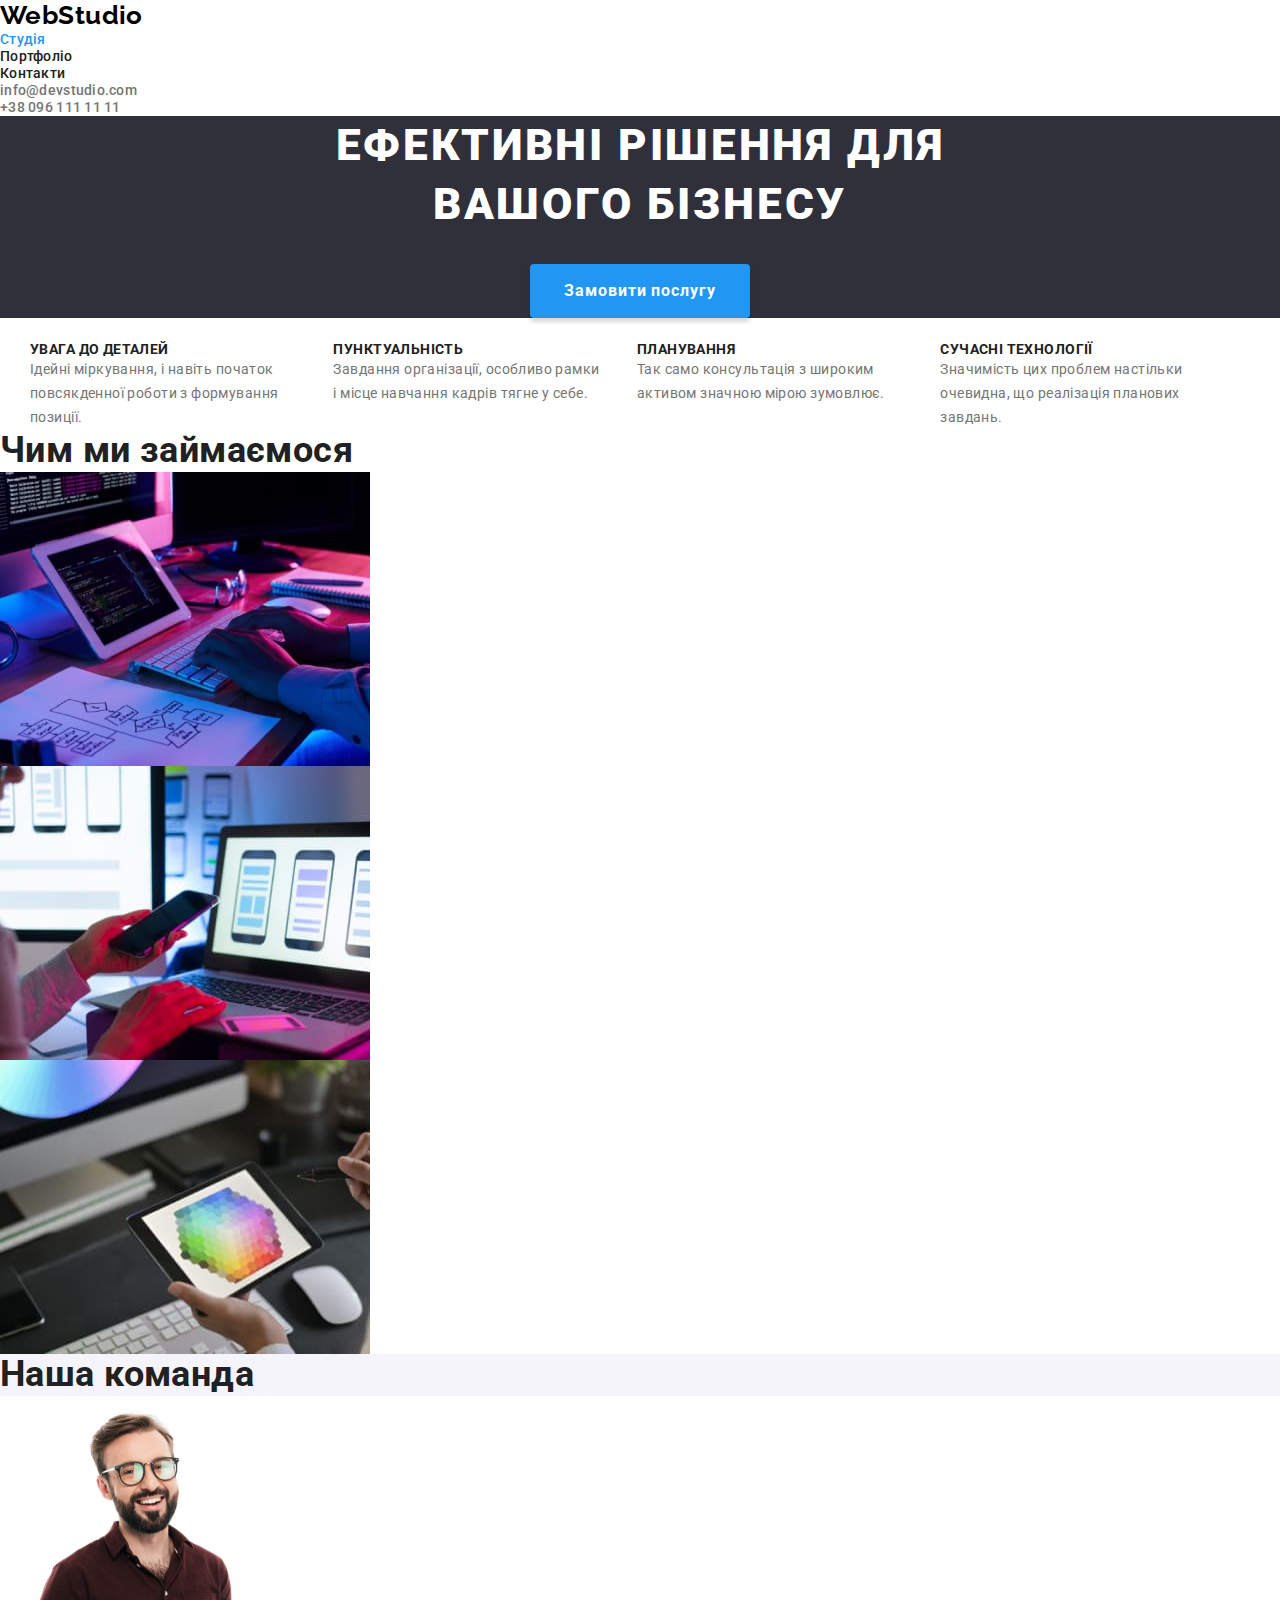
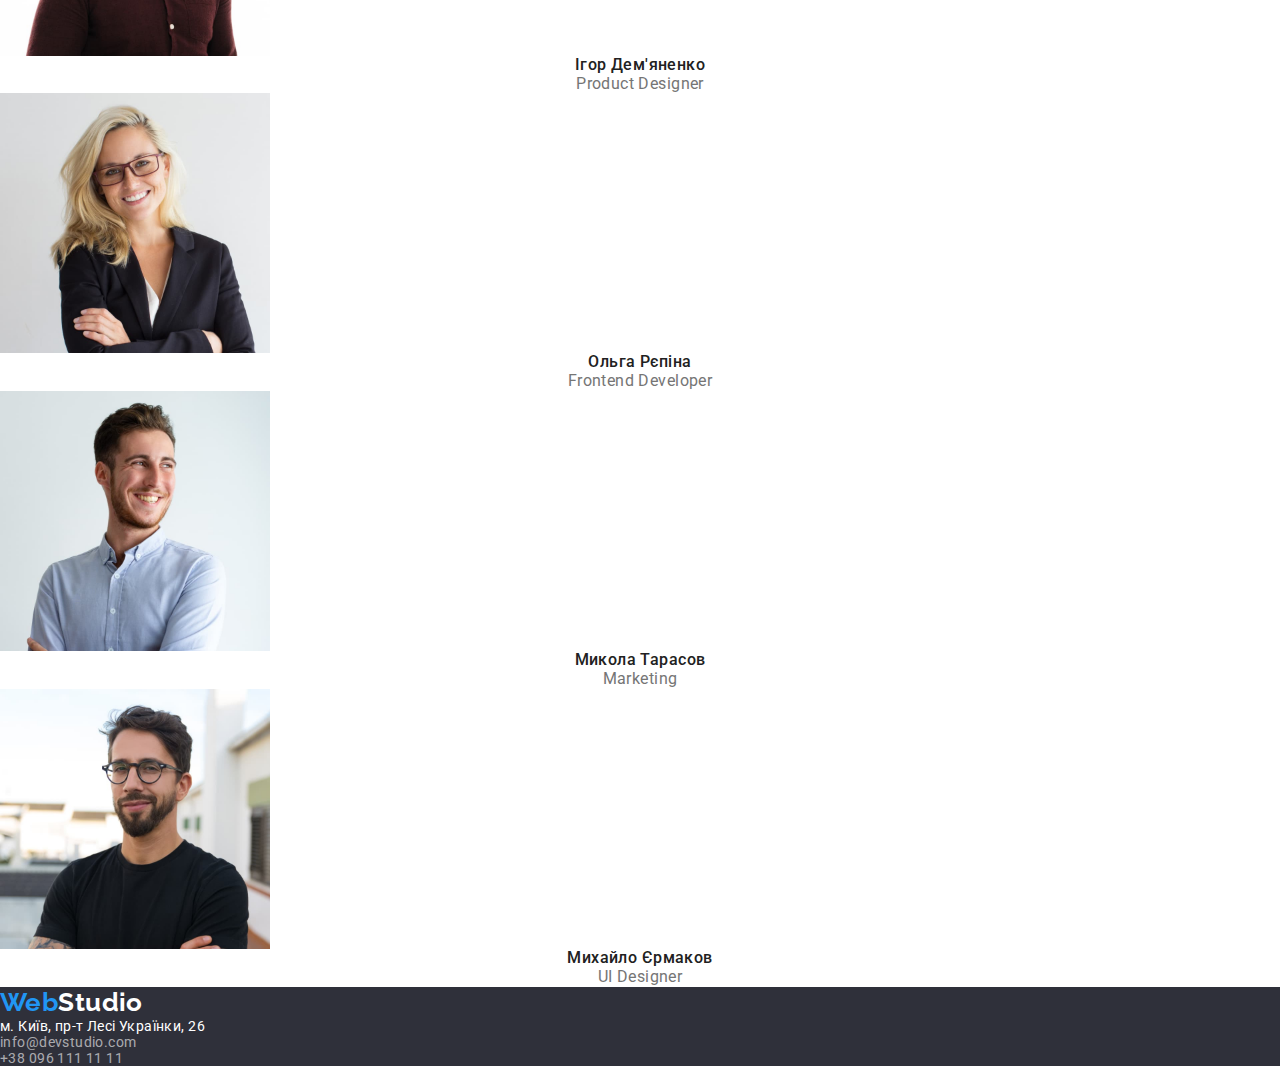
<file: index.html>
<!doctype html>
<html lang="uk">

<head>
  <meta charset="UTF-8">
  <meta name="viewport" content="width=device-width, initial-scale=1.0">
  <link href="https://fonts.googleapis.com/css2?family=Raleway:wght@700&family=Roboto:wght@400;500;700;900&display=swap"
    rel="stylesheet">
  <link rel="stylesheet" href="css/styles.css">
  <title>WebStudio</title>
</head>

<body>
  <header class="header">
    <a class="header__logo" href="./index.html"><span сlass="header__logo-accent">Web</span>Studio</a>
    <nav class="header__navigation">
      <ul>
        <li><a class="header__navigation-link current" href="./index.html">Студія</a></li>
        <li><a class="header__navigation-link" href="./pages/portfolio.html">Портфоліо</a></li>
        <li><a class="header__navigation-link" href="#">Контакти</a></li>
      </ul>
    </nav>
    <ul class="header__contacts">
      <li><a class="header__contacts-link" href="mailto:info@devstudio.com">info@devstudio.com</a></li>
      <li><a class="header__contacts-link" href="tel:380961111111">+38 096 111 11 11</a></li>
    </ul>
  </header>
  <main>
    <section class="hero">
      <h1 class="hero__title">Ефективні рішення для<br> вашого бізнесу</h1>
      <button class="hero__btn" type="button">Замовити послугу</button>
    </section>
    <section class="advantages">
      <h2 class="advantages__title screenreader-only">Наші переваги</h2>
      <ul class="advantages__list">
        <li class="advantages__item">
          <h3 class="advantages__subtitle">Увага до деталей</h3>
          <p class="advantages__descr">Ідейні міркування, і навіть початок повсякденної роботи з формування позиції.</p>
        </li>
        <li class="advantages__item">
          <h3 class="advantages__subtitle">Пунктуальність</h3>
          <p class="advantages__descr">Завдання організації, особливо рамки і місце навчання кадрів тягне у себе.</p>
        </li>
        <li class="advantages__item">
          <h3 class="advantages__subtitle">Планування</h3>
          <p class="advantages__descr">Так само консультація з широким активом значною мірою зумовлює.</p>
        </li>
        <li class="advantages__item">
          <h3 class="advantages__subtitle">Сучасні технології</h3>
          <p class="advantages__descr">Значимість цих проблем настільки очевидна, що реалізація планових завдань.</p>
        </li>
      </ul>
    </section>
    <section class="specialization">
      <h2 class="specialization__title">Чим ми займаємося</h2>
      <ul class="specialization__list">
        <li class="specialization__item"><img src="images/box-1.jpg"
            alt="розробка програмного забезпечення для десктопів" width="370"></li>
        <li class="specialization__item"><img src="images/box-2.jpg"
            alt="розробка програмного забезпечення для мобільних" width="370"></li>
        <li class="specialization__item"><img src="images/box-3.jpg"
            alt="розробка програмного забезпечення для планшетів" width="370"></li>
      </ul>
    </section>
    <section class="team">
      <h2 class="team__title">Наша команда</h2>
      <ul class="team__list">
        <li class="team__item">
          <img class="team__image" src="images/team-card-1.jpg" alt="член команди продакт менеджер Ігор Дем'яненко"
            width="270">
          <h3 class="team__subtitle">Ігор Дем'яненко</h3>
          <p class="team__descr">Product Designer</p>
        </li>
        <li class="team__item">
          <img class="team__image" src="images/team-card-2.jpg" alt="член команди фронтенд розробник Ольга Рєпіна"
            width="270">
          <h3 class="team__subtitle">Ольга Рєпіна</h3>
          <p class="team__descr">Frontend Developer</p>
        </li>
        <li class="team__item">
          <img class="team__image" src="images/team-card-3.jpg" alt="член команди маркетолог Микола Тарасов"
            width="270">
          <h3 class="team__subtitle">Микола Тарасов</h3>
          <p class="team__descr">Marketing</p>
        </li>
        <li class="team__item">
          <img class="team__image" src="images/team-card-4.jpg" alt="член команди юикс дизайнер Михайло Єрмаков"
            width="270">
          <h3 class="team__subtitle">Михайло Єрмаков</h3>
          <p class="team__descr">UI Designer</p>
        </li>
      </ul>
    </section>
  </main>
  <footer class="footer">
    <a class="footer__logo" href="./index.html"><span class="footer__logo-accent">Web</span>Studio</a>
    <address>
      <ul class="footer__list">
        <li class="footer__item"><a class="footer__link" href="https://goo.gl/maps/CPtrU1FHBa2aNyZL9" target="_blank"
            rel="noopener noreferrer nofollow">м.
            Київ, пр-т Лесі Українки, 26</a></li>
        <li class="footer__item"><a class="footer__link footer__link-contacts"
            href="mailto:info@devstudio.com">info@devstudio.com</a></li>
        <li class="footer__item"><a class="footer__link footer__link-contacts" href="tel:380961111111">+38 096 111 11
            11</a></li>
      </ul>
    </address>
  </footer>
</body>

</html>
</file>
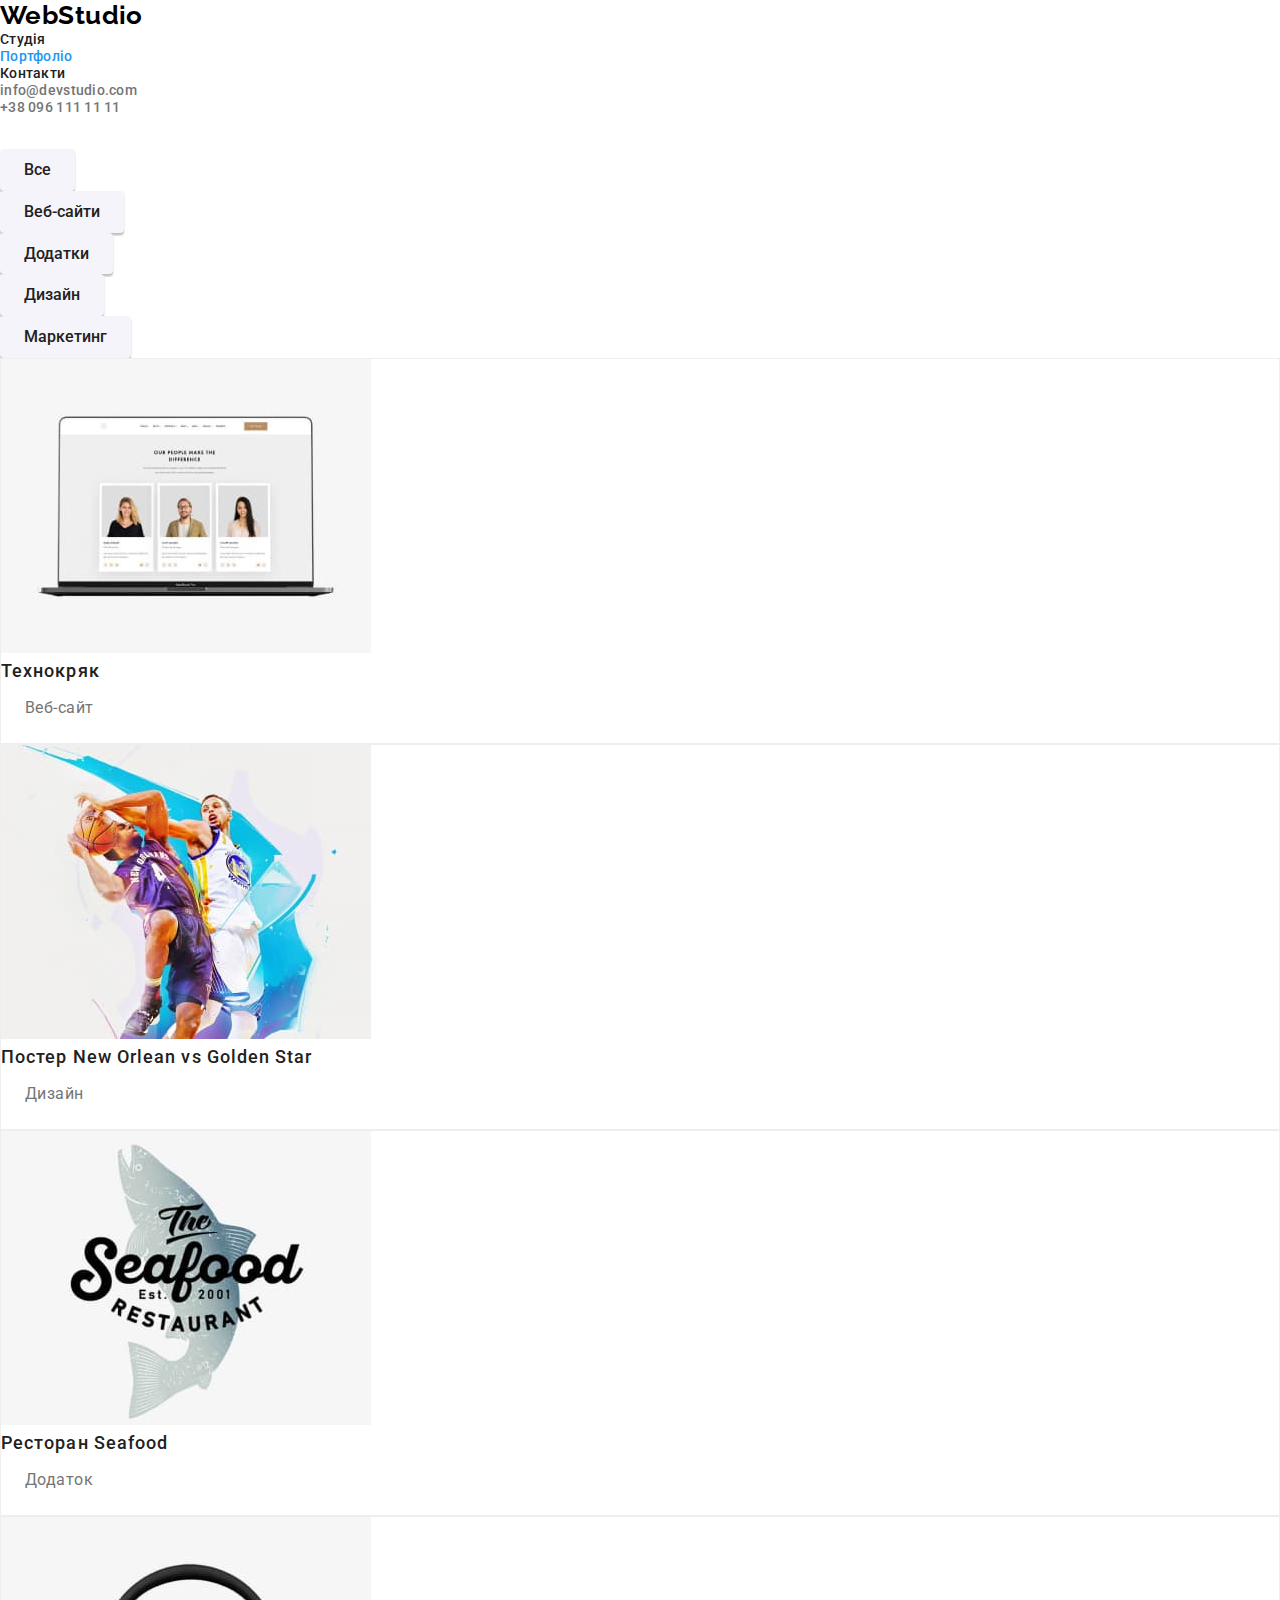
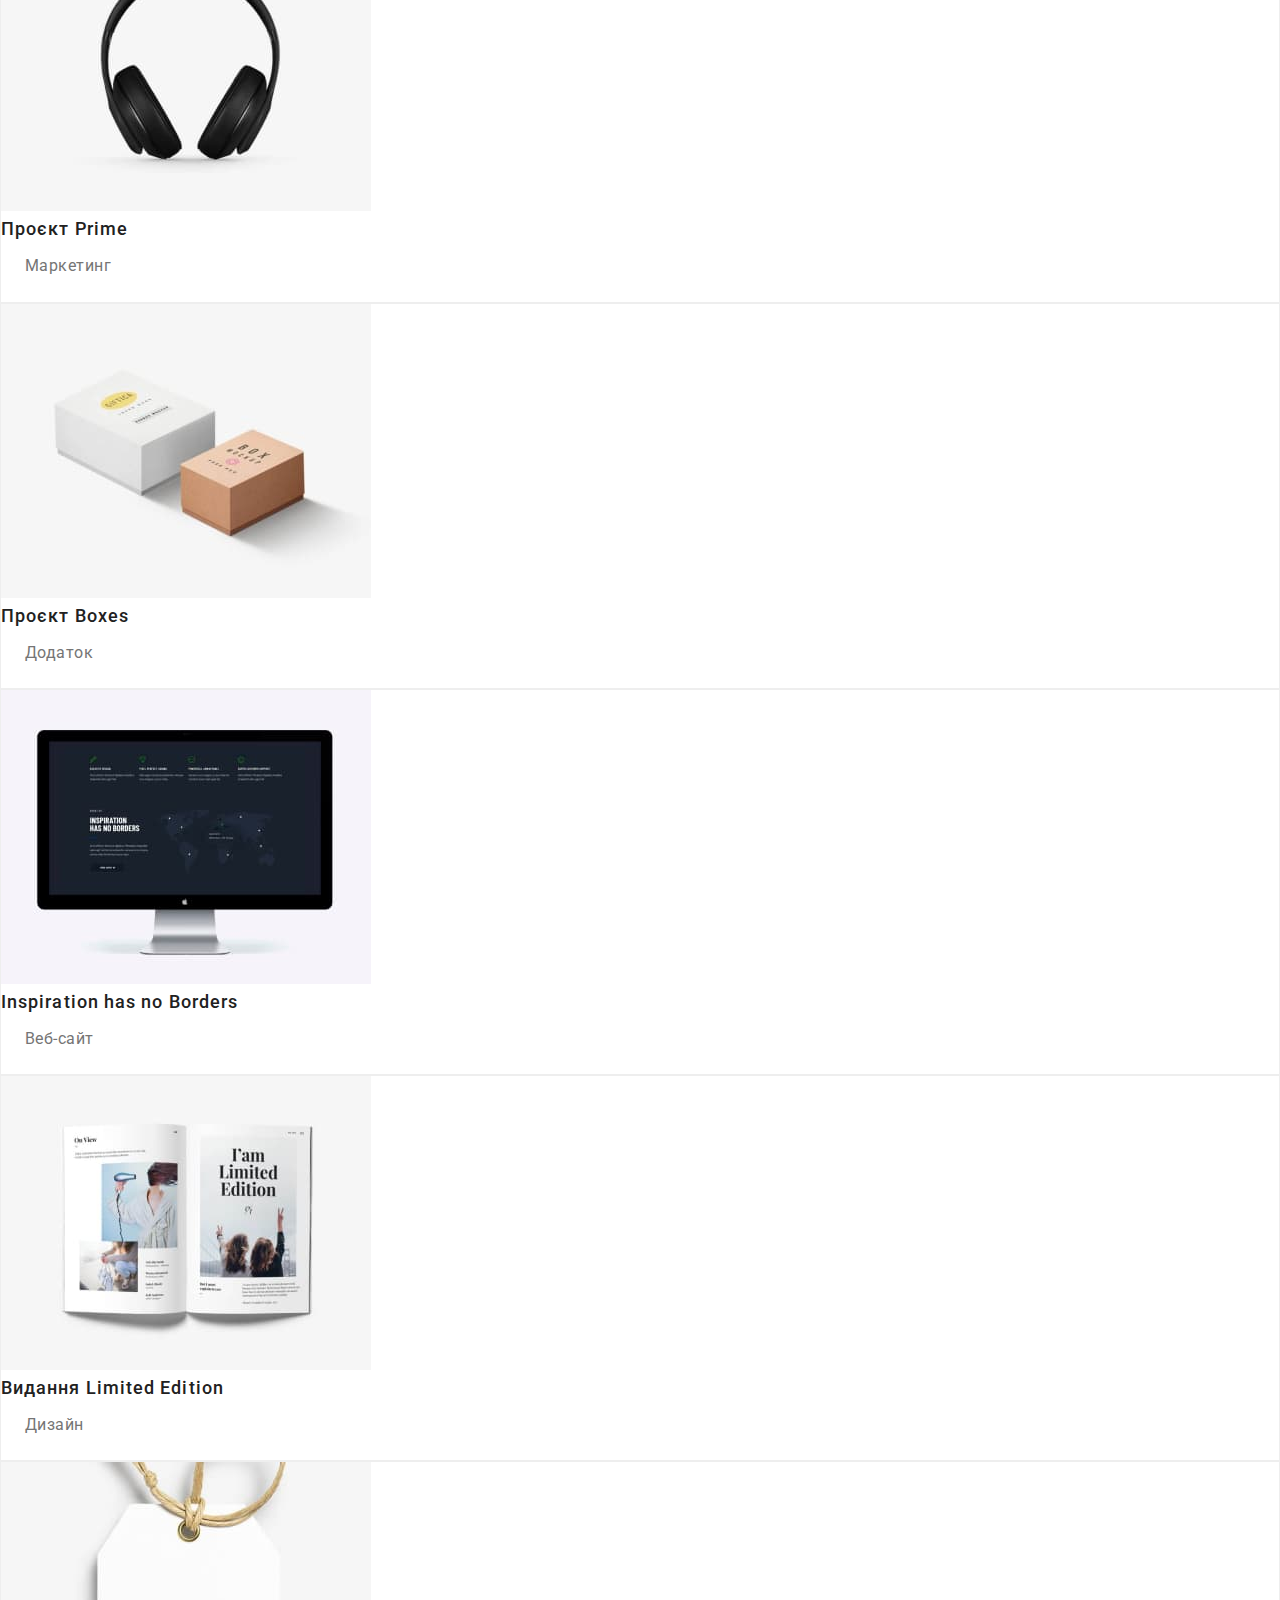
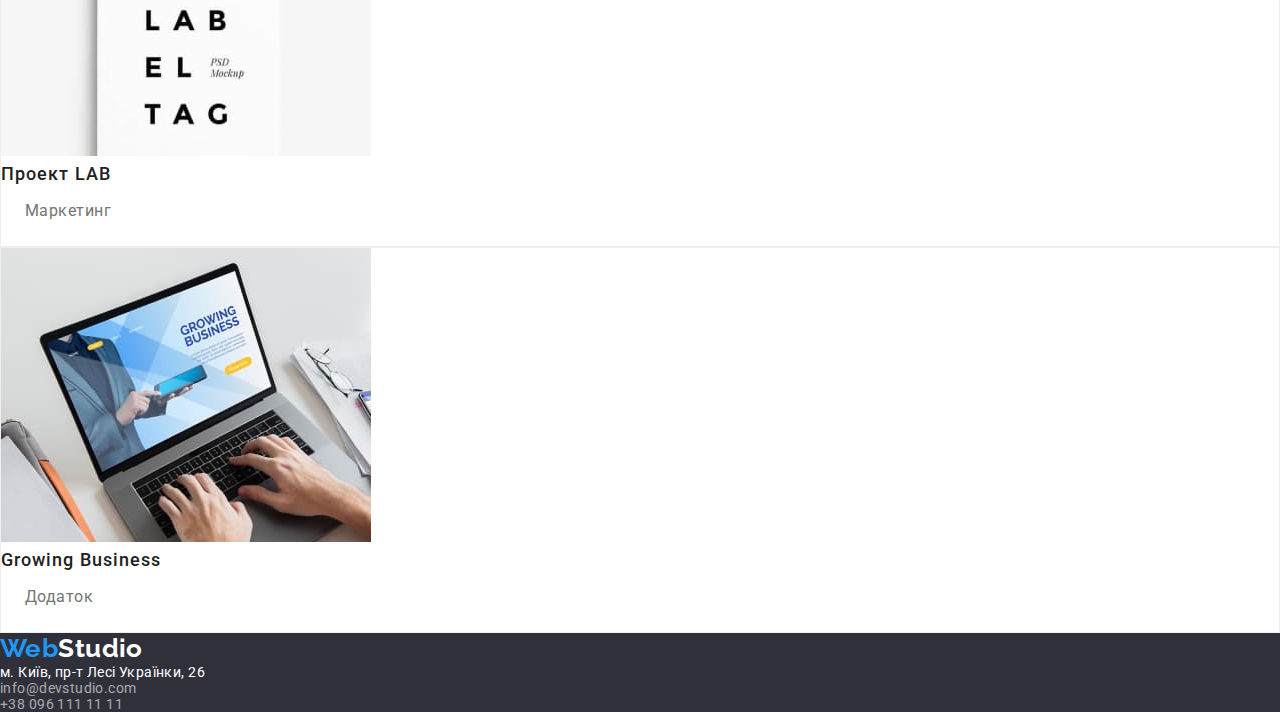
<file: pages/portfolio.html>
<!doctype html>
<html lang="uk">

<head>
    <meta charset="UTF-8">
    <meta name="viewport" content="width=device-width, initial-scale=1.0">
    <link
        href="https://fonts.googleapis.com/css2?family=Raleway:wght@700&family=Roboto:wght@400;500;700;900&display=swap"
        rel="stylesheet">
    <link rel="stylesheet" href="../css/styles.css">
    <title>Portfolio</title>
</head>

<body>
    <header class="header">
        <a class="header__logo" href="../index.html"><span>Web</span>Studio</a>
        <nav class="header__navigation">
            <ul>
                <li><a class="header__navigation-link" href="../index.html">Студія</a></li>
                <li><a class="header__navigation-link current" href="../pages/portfolio.html">Портфоліо</a></li>
                <li><a class="header__navigation-link" href="#">Контакти</a></li>
            </ul>
        </nav>
        <ul class="header__contacts">
            <li><a class="header__contacts-link" href="mailto:info@devstudio.com">info@devstudio.com</a></li>
            <li><a class="header__contacts-link" href="tel:380961111111">+38 096 111 11 11</a></li>
        </ul>
    </header>
    <main>
        <section class="portfolio">
            <h1 class="screenreader-only">Портфоліо</h1>
            <ul class="btn__list">
                <li><button class="btn__item" type="button">Все</button></li>
                <li><button class="btn__item" type="button">Веб-сайти</button></li>
                <li><button class="btn__item" type="button">Додатки</button></li>
                <li><button class="btn__item" type="button">Дизайн</button></li>
                <li><button class="btn__item" type="button">Маркетинг</button></li>
            </ul>
            <ul class="works">
                <li class="works__item">
                    <a href="#">
                        <img class="works__image" src="../images/example1.jpg" alt="Технокряк">
                        <h2 class="works__title">Технокряк</h2>
                        <p class="works__descr">Веб-сайт</p>
                    </a>
                </li>
                <li class="works__item">
                    <a href="#">
                        <img class="works__image" src="../images/example2.jpg" alt="Постер New Orlean vs Golden Star">
                        <h2 class="works__title">Постер New Orlean vs Golden Star</h2>
                        <p class="works__descr">Дизайн</p>
                    </a>
                </li>
                <li class="works__item">
                    <a href="#">
                        <img class="works__image" src="../images/example3.jpg" alt="Ресторан Seafood">
                        <h2 class="works__title">Ресторан Seafood</h2>
                        <p class="works__descr">Додаток</p>
                    </a>
                </li>
                <li class="works__item">
                    <a href="#">
                        <img class="works__image" src="../images/example4.jpg" alt="Проєкт Prime">
                        <h2 class="works__title">Проєкт Prime</h2>
                        <p class="works__descr">Маркетинг</p>
                    </a>
                </li>
                <li class="works__item">
                    <a href="#">
                        <img class="works__image" src="../images/example5.jpg" alt="Проєкт Boxes">
                        <h2 class="works__title">Проєкт Boxes</h2>
                        <p class="works__descr">Додаток</p>
                    </a>
                </li>
                <li class="works__item">
                    <a href="#">
                        <img class="works__image" src="../images/example6.jpg" alt="Inspiration has no Borders">
                        <h2 class="works__title">Inspiration has no Borders</h2>
                        <p class="works__descr">Веб-сайт</p>
                    </a>
                </li>
                <li class="works__item">
                    <a href="#">
                        <img class="works__image" src="../images/example7.jpg" alt="Видання Limited Edition">
                        <h2 class="works__title">Видання Limited Edition</h2>
                        <p class="works__descr">Дизайн</p>
                    </a>
                </li>
                <li class="works__item">
                    <a href="#">
                        <img class="works__image" src="../images/example8.jpg" alt="Проект LAB">
                        <h2 class="works__title">Проект LAB</h2>
                        <p class="works__descr">Маркетинг</p>
                    </a>
                </li>
                <li class="works__item">
                    <a href="#">
                        <img class="works__image" src="../images/example9.jpg" alt="Growing Business">
                        <h2 class="works__title">Growing Business</h2>
                        <p class="works__descr">Додаток</p>
                    </a>
                </li>
            </ul>
        </section>
    </main>
    <footer class="footer">
        <a class="footer__logo" href="./index.html"><span class="footer__logo-accent">Web</span>Studio</a>
        <address>
            <ul class="footer__list">
                <li class="footer__item"><a class="footer__link" href="https://goo.gl/maps/CPtrU1FHBa2aNyZL9"
                        target="_blank" rel="noopener noreferrer nofollow">м.
                        Київ, пр-т Лесі Українки, 26</a></li>
                <li class="footer__item"><a class="footer__link footer__link-contacts"
                        href="mailto:info@devstudio.com">info@devstudio.com</a></li>
                <li class="footer__item"><a class="footer__link footer__link-contacts" href="tel:380961111111">+38 096
                        111 11 11</a></li>
            </ul>
        </address>
    </footer>
</body>

</html>
</file>
<file: css/styles.css>
/* General*/
:root {
  --main-color: #212121;
  --second-color: #2196f3;
  --third-color: #757575;
  --black-color: #000000;
  --white-color: #ffffff;
  --background-color: #2f303a;
  --background-color2: #f5f4fa;
  --background-color-white: #ffffff;
  --button-hover-bg-color: #188ce8;
  --footer-link-color: rgba(255, 255, 255, 0.6);
}
* {
  margin: 0;
  padding: 0;
  box-sizing: border-box;
}
body {
  font-family: 'Roboto', sans-serif;
  font-size: 14px;
  color: var(--main-color);
  letter-spacing: 0.03em;
}

.screenreader-only {
  visibility: hidden;
}
[href] {
  text-decoration: none;
}
.title {
}

/* Header*/

.header__logo {
  font-family: 'Raleway', sans-serif;
  font-weight: 700;
  font-size: 26px;
  line-height: 1.19;
  color: var(--black-color);
}
.header__logo-accent {
  color: var(--second-color);
}

.header__navigation-link {
  font-weight: 500;
  line-height: 1.14;
  letter-spacing: 0.02em;
  color: var(--main-color);
}
.header__navigation-link:hover {
  color: var(--second-color);
}
.header__contacts-link {
  font-weight: 500;
  font-size: 14px;
  line-height: 1.14;
  letter-spacing: 0.02em;
  color: var(--third-color);
}
.header__contacts-link:hover,
.header__contacts-link:focus {
  color: var(--second-color);
}

/* Hero */

.hero {
  background-color: var(--background-color);
}
.hero__title {
  font-weight: 900;
  font-size: 44px;
  line-height: 1.35;
  text-align: center;
  letter-spacing: 0.06em;
  text-transform: uppercase;
  color: var(--white-color);
}
.hero__btn {
  display: block;
  margin: 0 auto;
  margin-top: 30px;
  padding: 10px 32px;

  font-family: inherit;
  font-weight: 700;
  font-size: 16px;
  line-height: 1.87;
  text-align: center;
  letter-spacing: 0.06em;
  color: var(--white-color);

  background-color: var(--second-color);
  border-color: transparent;
  border-radius: 4px;
  box-shadow: 0px 4px 4px rgba(0, 0, 0, 0.15);
  cursor: pointer;
}
.hero__btn:hover,
.hero__btn:focus {
  background-color: var(--button-hover-bg-color);
}

/* Advantages*/

.advantages__item {
  display: inline-block;
  margin-left: 30px;
  width: 270px;
  vertical-align: top;
}
.advantages__subtitle {
  font-size: 14px;
  font-weight: 700;
  line-height: 1.14;
  text-transform: uppercase;
}
.advantages__descr {
  font-size: 14px;
  line-height: 1.71;
  color: var(--third-color);
}

/* Specialization*/

.specialization {
  font-size: 0;
}
.specialization__title {
  font-weight: 700;
  font-size: 36px;
  line-height: 1.16;
  color: var(--main-color);
}

/* Team */

.team {
  background-color: var(--background-color2);
}
.team__title {
  font-weight: 700;
  font-size: 36px;
  line-height: 1.16;
  color: var(--main-color);
}
.team__list {
  font-size: 0;
}
.team__item {
  background-color: var(--background-color-white);
}
.team__subtitle {
  font-weight: 500;
  font-size: 16px;
  line-height: 1.18;
  text-align: center;
}
.team__descr {
  font-size: 16px;
  line-height: 1.18;
  text-align: center;
  color: var(--third-color);
}

/* Footer */

.footer {
  background-color: var(--background-color);
}
.footer__logo {
  font-family: 'Raleway', sans-serif;
  font-weight: 700;
  font-size: 26px;
  line-height: 1.19;
  color: var(--background-color-white);
}
.footer__logo-accent {
  color: var(--second-color);
}
.footer__list {
  font-style: normal;
}
.footer__link[href*="https://goo"]
{
  color: var(--white-color);
}
.footer__link:hover,
.footer__link:focus {
  color: var(--second-color);
}
.footer__link-contacts {
  color: var(--footer-link-color);
}

/* Portfolio - Hero */

.btn__list {
  font-size: 0;
}

.btn__item {
  display: block;
  padding: 6px 22px;

  font-family: inherit;
  font-weight: 500;
  font-size: 16px;
  line-height: 1.62;
  text-align: center;

  color: var(--main-color);
  background-color: var(--background-color2);
  border-radius: 4px;
  cursor: pointer;
  border-color: transparent;
  box-shadow: 0px 3px 1px rgba(0, 0, 0, 0.1), 0px 1px 2px rgba(0, 0, 0, 0.08),
    0px 2px 2px rgba(0, 0, 0, 0.12);
}
.btn__item:hover,
.btn__item:focus {
  color: var(--white-color);
  background-color: var(--second-color);
}

/* Portfolio - Works */

.works {
  font-size: 0;
}
.works__item {
  border: 1px solid #eeeeee;
}

.works__title {
  font-weight: 500;
  font-size: 18px;
  line-height: 2;
  letter-spacing: 0.06em;
  text-align: left;
  color: var(--main-color);
}

.works__descr {
  margin-top: 4px;
  margin-bottom: 20px;
  padding-left: 24px;

  font-size: 16px;
  line-height: 1.88;
  letter-spacing: 0.03em;
  color: var(--third-color);
}

/* Else */

.current {
  color: var(--second-color);
}
</file>
